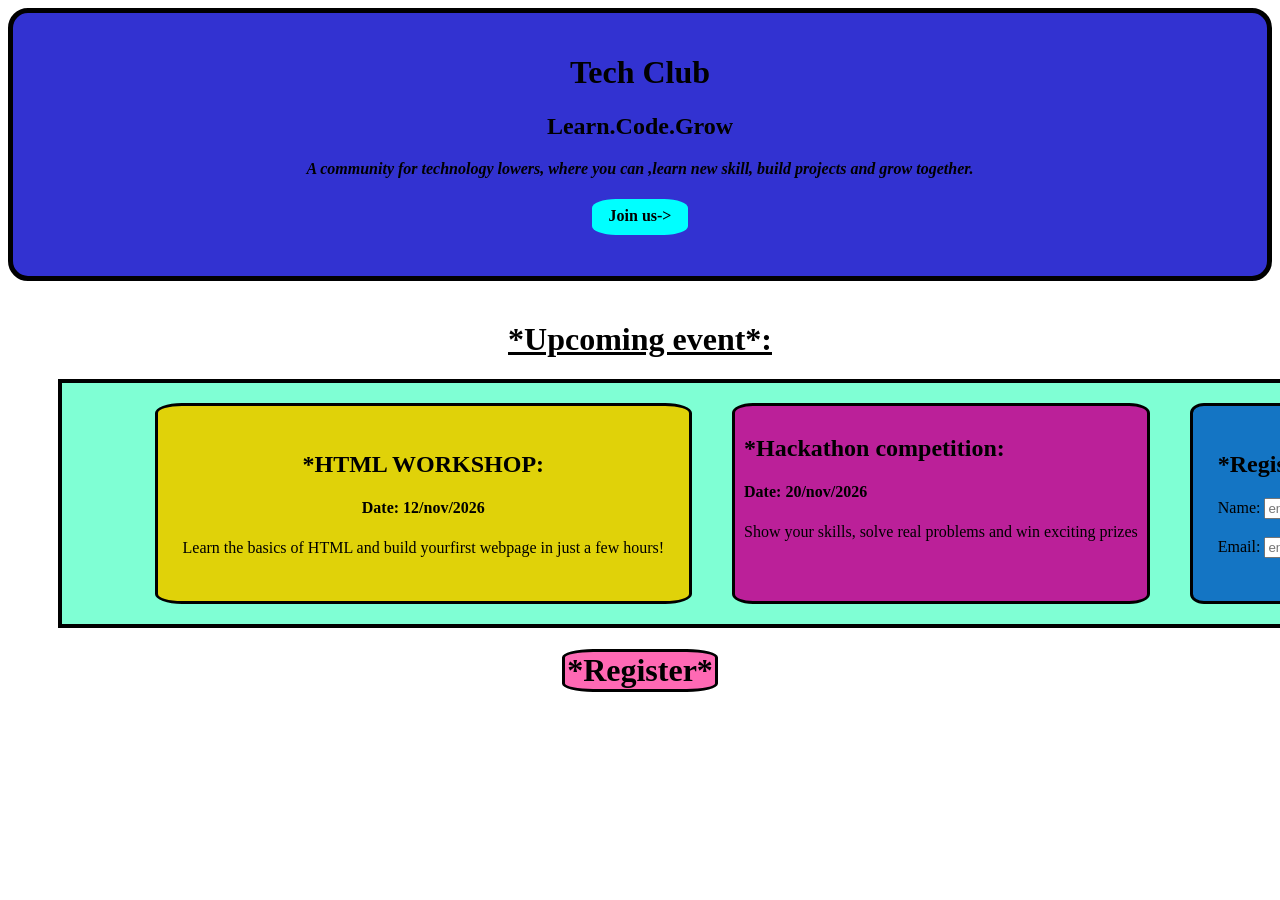
<file: week 5/assignment5.html>
<!DOCTYPE html>
<html lang="en">
<head>
    <meta charset="UTF-8">
    <meta name="viewport" content="width=device-width, initial-scale=1.0">
    <title>week 5</title>
</head>
<link rel="stylesheet" href="style2.css">
<body>
    <div class="box"><center>
        <div class="box1" id="m"><h1>Tech Club</h1>
        <h2>Learn.Code.Grow</h2>
            <b><i>A community for  technology lowers, where you can ,learn new skill, build projects and grow together.</i></b>
            <h4 id="p">Join us-></h4></center>
        </div>
    </div>
    <br>
    <div class="box2">
       <div><h1><u><center>*Upcoming event*:</center></u></h1></div> 
        <div class="box3">
            <div id="aa">
                <h2>*HTML WORKSHOP:</h2>
            <h4>Date: 12/nov/2026</h4>
            <p>Learn the basics of HTML and build
                yourfirst webpage in just a few hours!
            </p>
        </div>
            <div id="ss">
                <h2>*Hackathon competition:</h2>
                <h4>Date: 20/nov/2026</h4>
                <p>Show your skills, solve real problems and
                win exciting prizes</p>

            </div>
        <div id="cc">
            <h2>*Register:</h2>
            <label for="Name">Name:</label>
                <input text="type"
                placeholder="enter your name" required>
<br><br>
<label for="Email">Email:</label>
                <input text="type"
                placeholder="enter your email" required>
                <br>
                <br>
        </div>
      </div>  
      <center>
                <h1 id="r">*Register*</h1>
                </center>
</body>
</html>
</file>
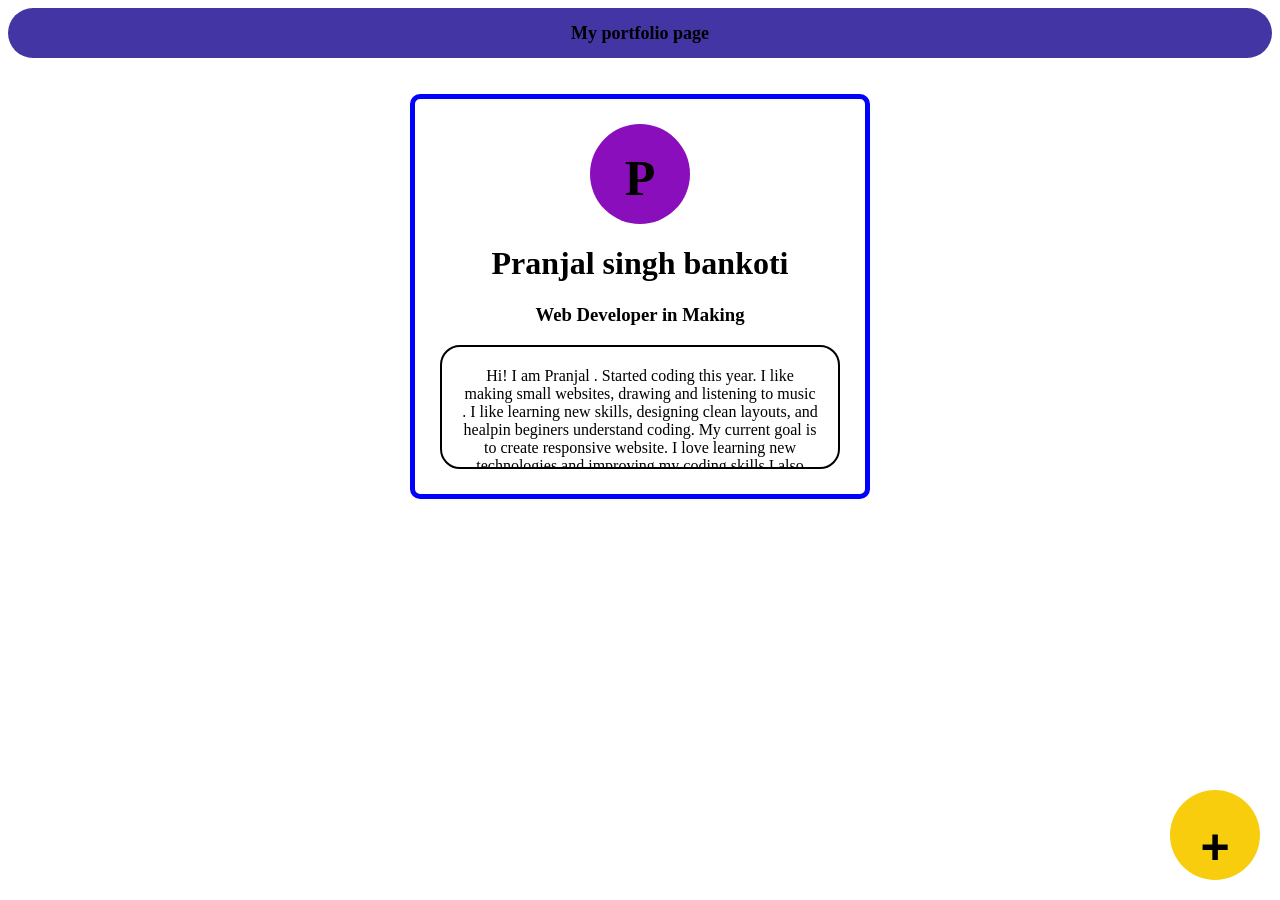
<file: week 6/assignment6.html>
<!DOCTYPE html>
<html lang="en">
<head>
    <meta charset="UTF-8">
    <meta name="viewport" content="width=device-width, initial-scale=1.0">
    <title>Document</title>
    <link rel="stylesheet" href="style.css">
</head>
<body>
  <div class="name">
    <div id="box1">
    <b>My portfolio page</b>
    </div>
    <br>
    <br>
    <center>
    <div id="box">
      <div id="box2"><b>P</b></div>
       <center> 
        <h1> Pranjal singh bankoti</h1>
        <h3>Web Developer in Making</h3>
      </center>
        
        <div id="box3">
          Hi! I am Pranjal . Started coding this year. I like making small websites, drawing and listening to music . I like learning new skills, designing clean layouts, and
          healpin beginers understand coding. My current goal is 
                 to create responsive website. I love learning new technologies and improving my coding skills
       I also learn Java, beackend development. </div>
    </div></center>
    <br>
    <button id="box4">+</button>
    </div>
  </div>  

</body>
</html>
</file>
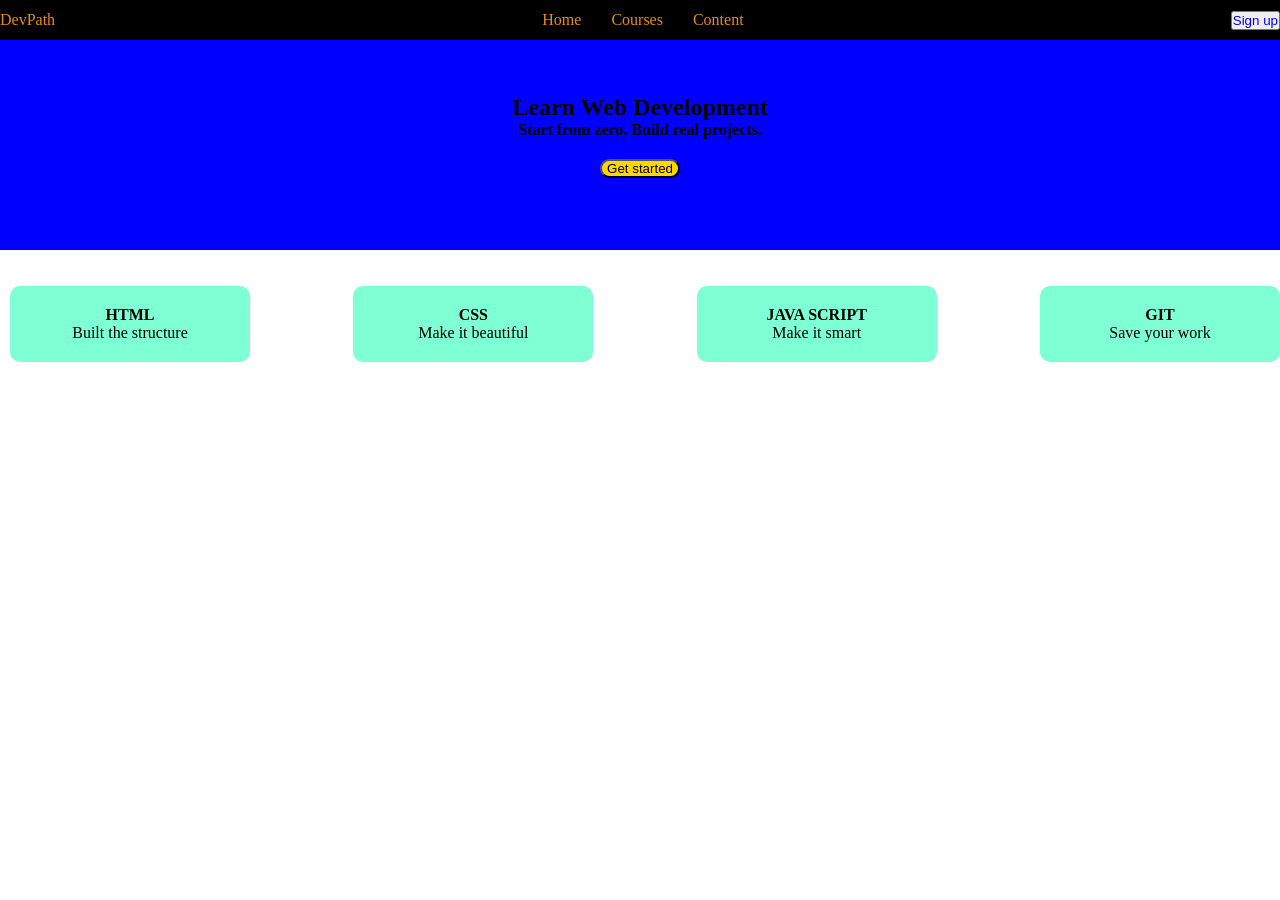
<file: week 7/assignment7.html>
<!DOCTYPE html>
<html lang="en">
<head>
    <meta charset="UTF-8">
    <meta name="viewport" content="width=device-width, initial-scale=1.0">
    <title>Week 7</title>
    <link rel="stylesheet" href="style2.css">
</head>

<body>
    <div id="box2">
    <div class="item" id="item1">
        <nav target="_blank">DevPath</nav>
    
    <div class="item">
          <nav >Home</nav>
          <nav>Courses</nav>
          <nav>Content</nav>
           
        
</div>
    

<div>
<button id="box">
     <a href="#" target="_blank">Sign up</a> 
</button>
 </div>
    </div>
    <br><br><br>

    <div class="box3"><center>
        <h2>Learn Web Development</h2>
        <h4>Start from zero, Build real projects.</h4>
        <button id="o">Get started</button>
    </center></div>
    </div>
    <br><br>
    
    <div class="box4">
      
            <p id="html"><b>HTML</b>
            <br>
            Built the structure
        </p>
        <p id="css"><b>CSS</b>
            <br>
            Make it beautiful</p>
<p id="js"><b>JAVA SCRIPT</b>
    <br>
    Make it smart</p>
    <p id="git"><b>GIT</b>
        <br>
        Save your work</p>
       

    </div>

</body>
</html>
</file>
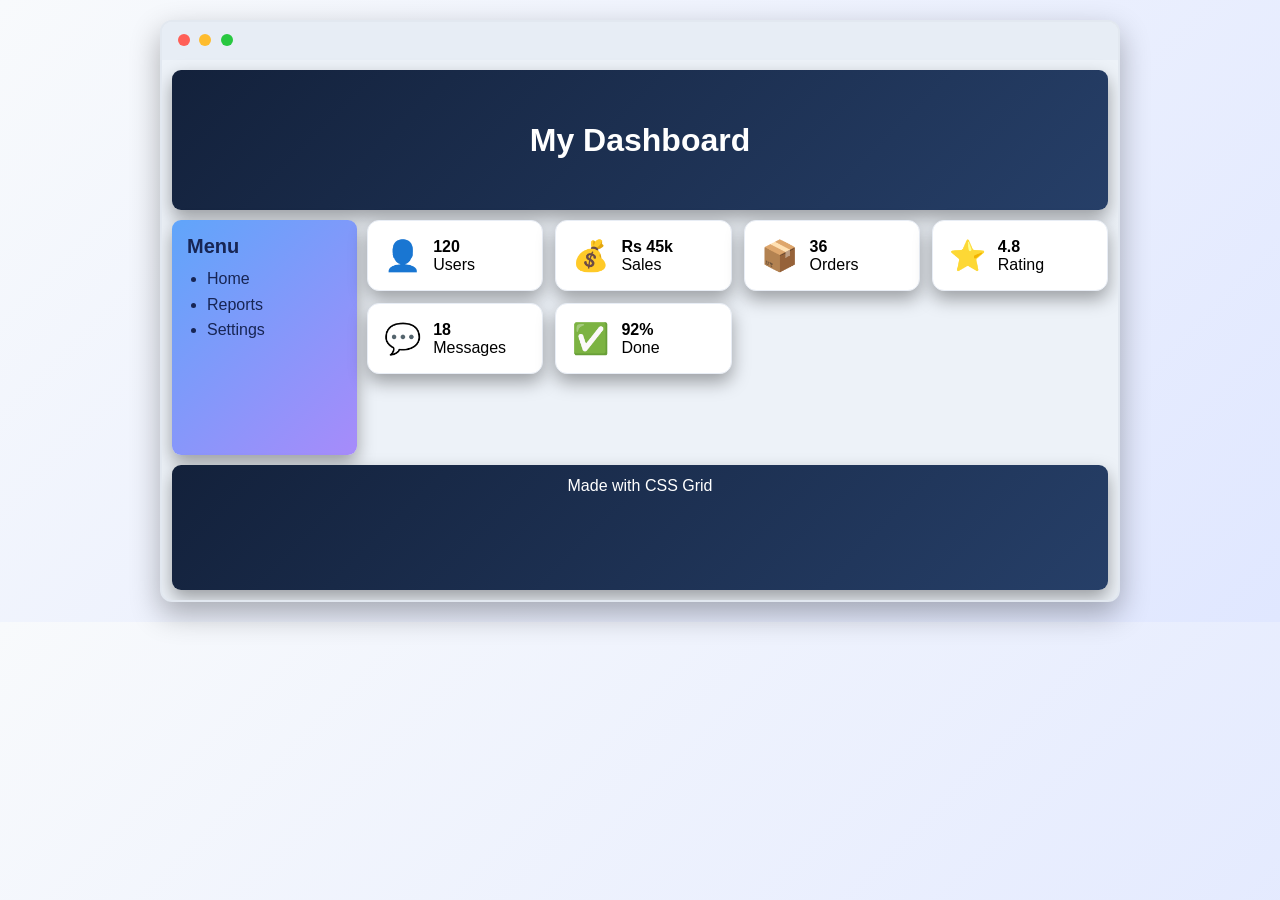
<file: week 8/assignment8.html>
<!DOCTYPE html>
<html lang="en">
<head>
    <meta charset="UTF-8">
    <meta name="viewport" content="width=device-width, initial-scale=1.0">
    <title>My Dashboard</title>
     
</head>
<link rel="stylesheet" href="style3.css">
<body>
    <div class="browser">
        <div class="browser-bar">
            <span class="dot red"></span>
            <span class="dot yellow"></span>
            <span class="dot green"></span>
        </div>

        <div class="dashboard">
            <header class="head">
                <h1>My Dashboard</h1>
            </header>

            <aside class="side">
                <h2>Menu</h2>
                <ul>
                    <li>Home</li>
                    <li>Reports</li>
                    <li>Settings</li>
                </ul>
            </aside>

            <main class="main">
                <div class="card"><span class="icon">👤</span><span><strong>120</strong><br>Users</span></div>
                <div class="card"><span class="icon">💰</span><span><strong>Rs 45k</strong><br>Sales</span></div>
                <div class="card"><span class="icon">📦</span><span><strong>36</strong><br>Orders</span></div>
                <div class="card"><span class="icon">⭐</span><span><strong>4.8</strong><br>Rating</span></div>
                <div class="card"><span class="icon">💬</span><span><strong>18</strong><br>Messages</span></div>
                <div class="card"><span class="icon">✅</span><span><strong>92%</strong><br>Done</span></div>
            </main>

            <footer class="foot">
                Made with CSS Grid
            </footer>
        </div>
    </div>
</body>
</html>
</file>
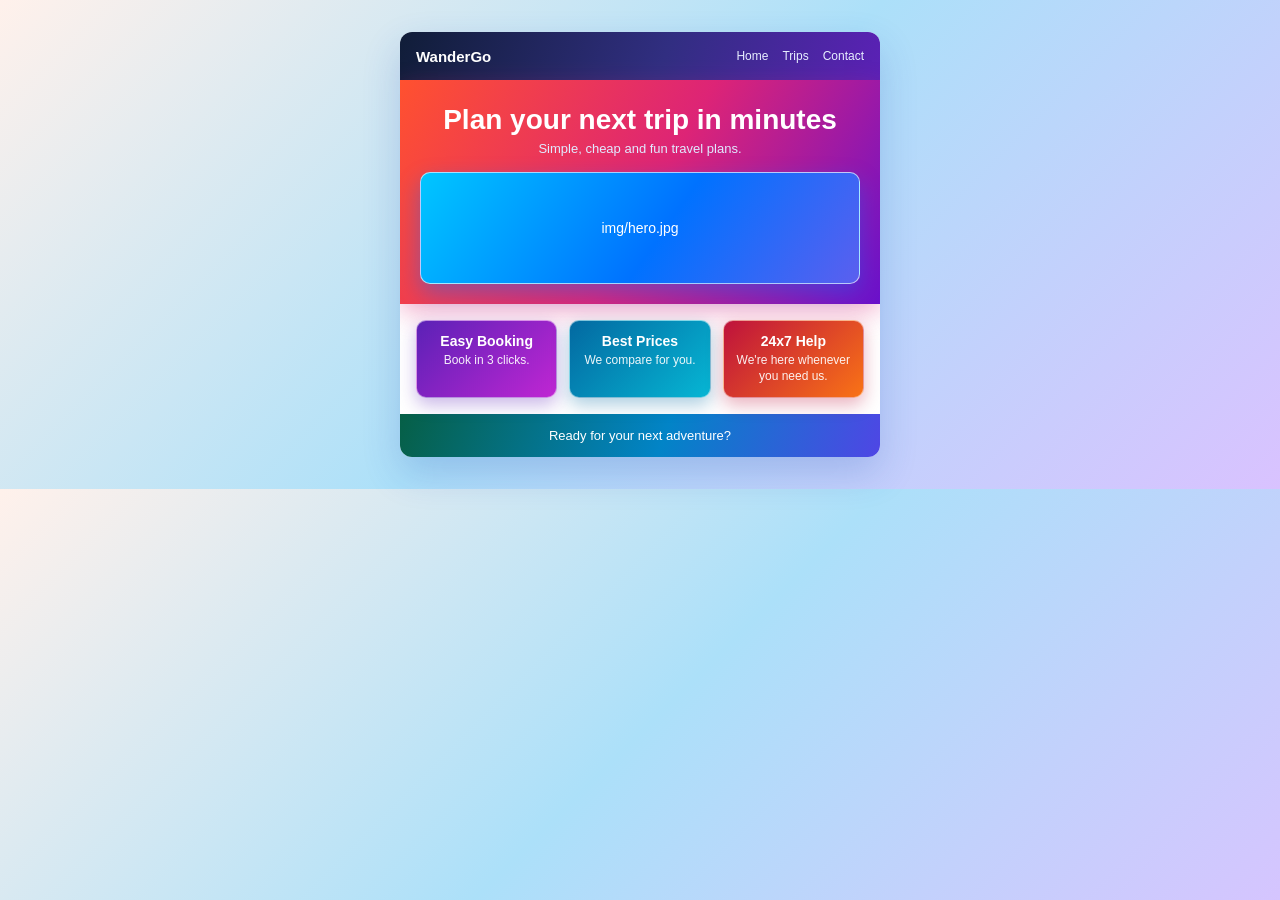
<file: week 9/assignment9.html>
<!DOCTYPE html>
<html lang="en">
<head>
    <meta charset="UTF-8">
    <meta name="viewport" content="width=device-width, initial-scale=1.0">
    <title>WanderGo | Plan your next trip</title>
    <link rel="stylesheet" href="style5.css">
</head>
<body>
    <div class="site-shell">
        <header class="site-header">
            <a class="brand" href="#" aria-label="WanderGo home">WanderGo</a>
            <nav aria-label="Main navigation">
                <a href="#home">Home</a>
                <a href="#trips">Trips</a>
                <a href="#contact">Contact</a>
            </nav>
        </header>

        <main>
            <section class="hero" id="home">
                <h1>Plan your next trip in minutes</h1>
                <p class="hero-subtitle">Simple, cheap and fun travel plans.</p>
                <div class="hero-image" role="img" aria-label="Travel destination image placeholder">
                    <span>img/hero.jpg</span>
                </div>
            </section>

            <section class="features" id="trips" aria-label="Why travel with WanderGo">
                <article class="feature-card">
                    <h2>Easy Booking</h2>
                    <p>Book in 3 clicks.</p>
                </article>
                <article class="feature-card">
                    <h2>Best Prices</h2>
                    <p>We compare for you.</p>
                </article>
                <article class="feature-card">
                    <h2>24x7 Help</h2>
                    <p>We're here whenever you need us.</p>
                </article>
            </section>
        </main>

        <footer class="site-footer" id="contact">
            Ready for your next adventure?
        </footer>
    </div>
</body>
</html>
</file>
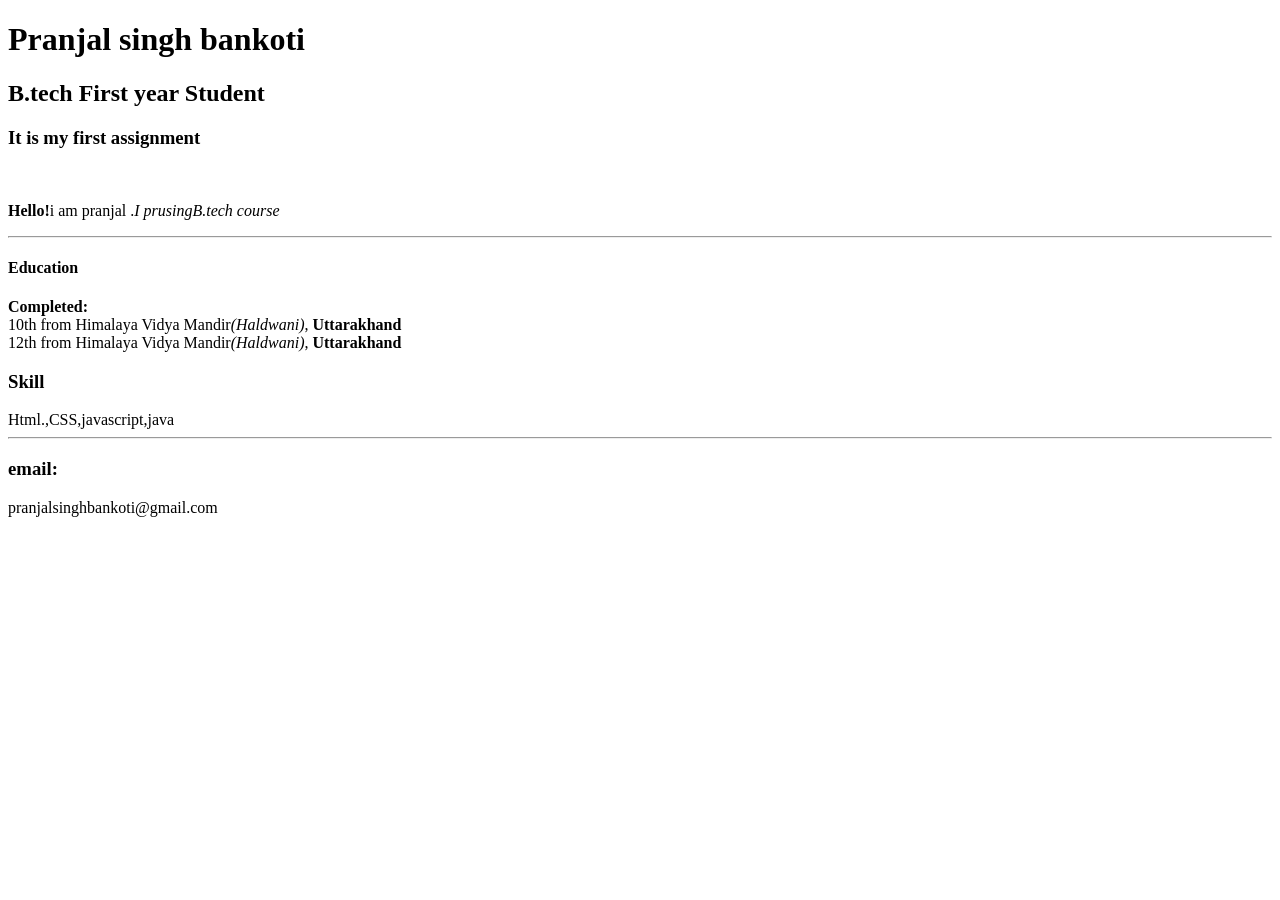
<file: week2/assignment1.html>
<!DOCTYPE html>
<html lang="en">
<head>
    <meta charset="UTF-8">
    <meta name="viewport" content="width=device-width, initial-scale=1.0">
    <title>week2 assignment</title>
</head>
<body>
    <h1> Pranjal singh bankoti</h1>
    <h2>B.tech First year Student</h2>
    <h3>It is my first assignment</h3>
   <br>
    <p><b>Hello!</b>i am pranjal .<i>I prusing<em>B.tech course </em></i></p>
    <hr>
    <div class="portfolio" id="education">
        <h4>Education</h4>
        <b>Completed:</b>
        <br>
        10th from Himalaya Vidya Mandir<em>(Haldwani)</em>,<b> Uttarakhand</b>
        <br>
         12th from Himalaya Vidya Mandir<em>(Haldwani)</em>,<b> Uttarakhand</b><br>
         <div>
            <h3>Skill</h3>
            Html.,CSS,javascript,java
         </div>
    </div>
    <hr>
    <footer>
      <h3>email:</h3>pranjalsinghbankoti@gmail.com
    </footer>
</body>
</html>
</file>
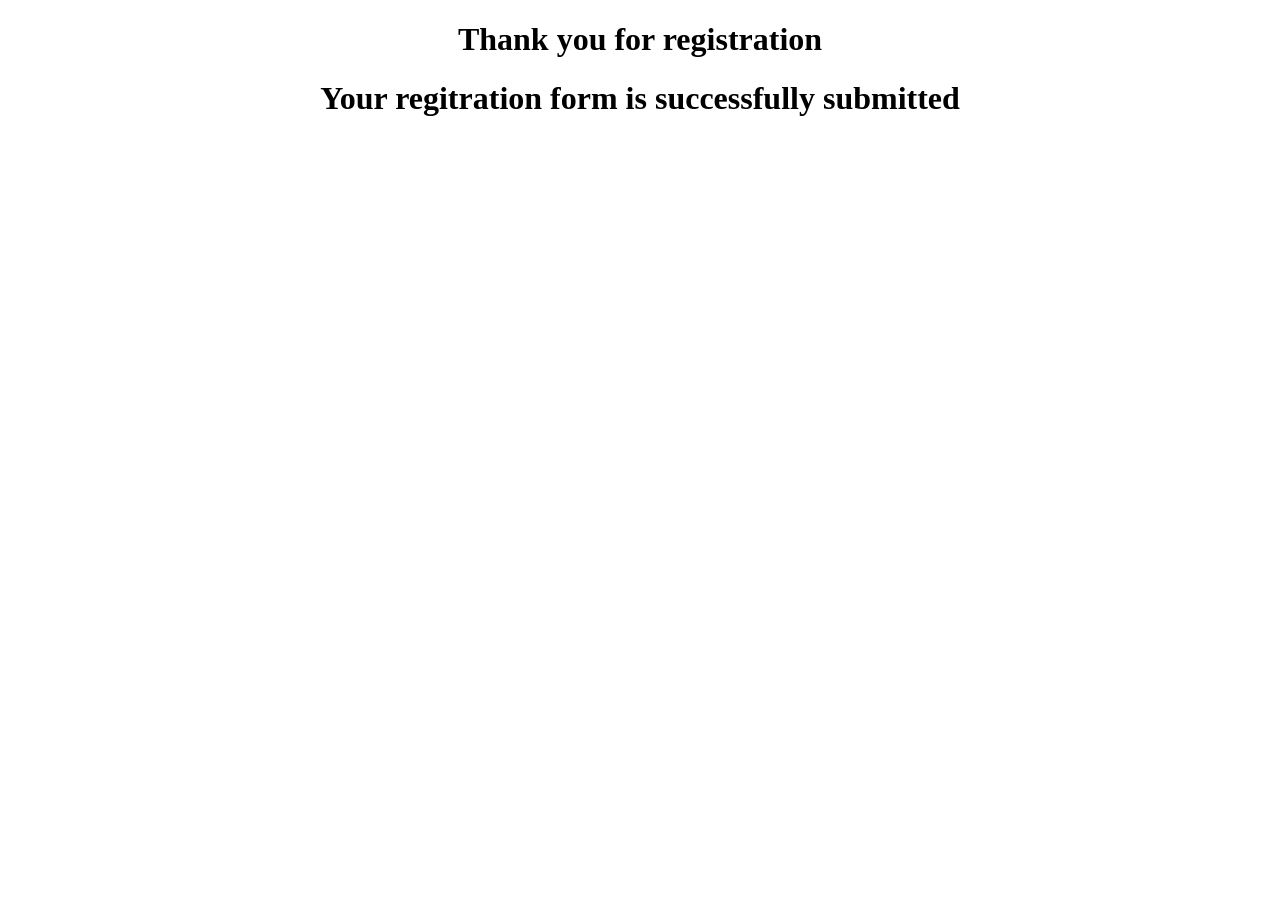
<file: week4/action.html>
<!DOCTYPE html>
<html lang="en">
<head>
    <meta charset="UTF-8">
    <meta name="viewport" content="width=device-width, initial-scale=1.0">
    <title>Registered</title>
</head>
<body>
    <Center>
    <h1>Thank you for registration</h1>
    <h1> Your regitration form is successfully submitted</h1>
    </Center>
</body>
</html>
</file>
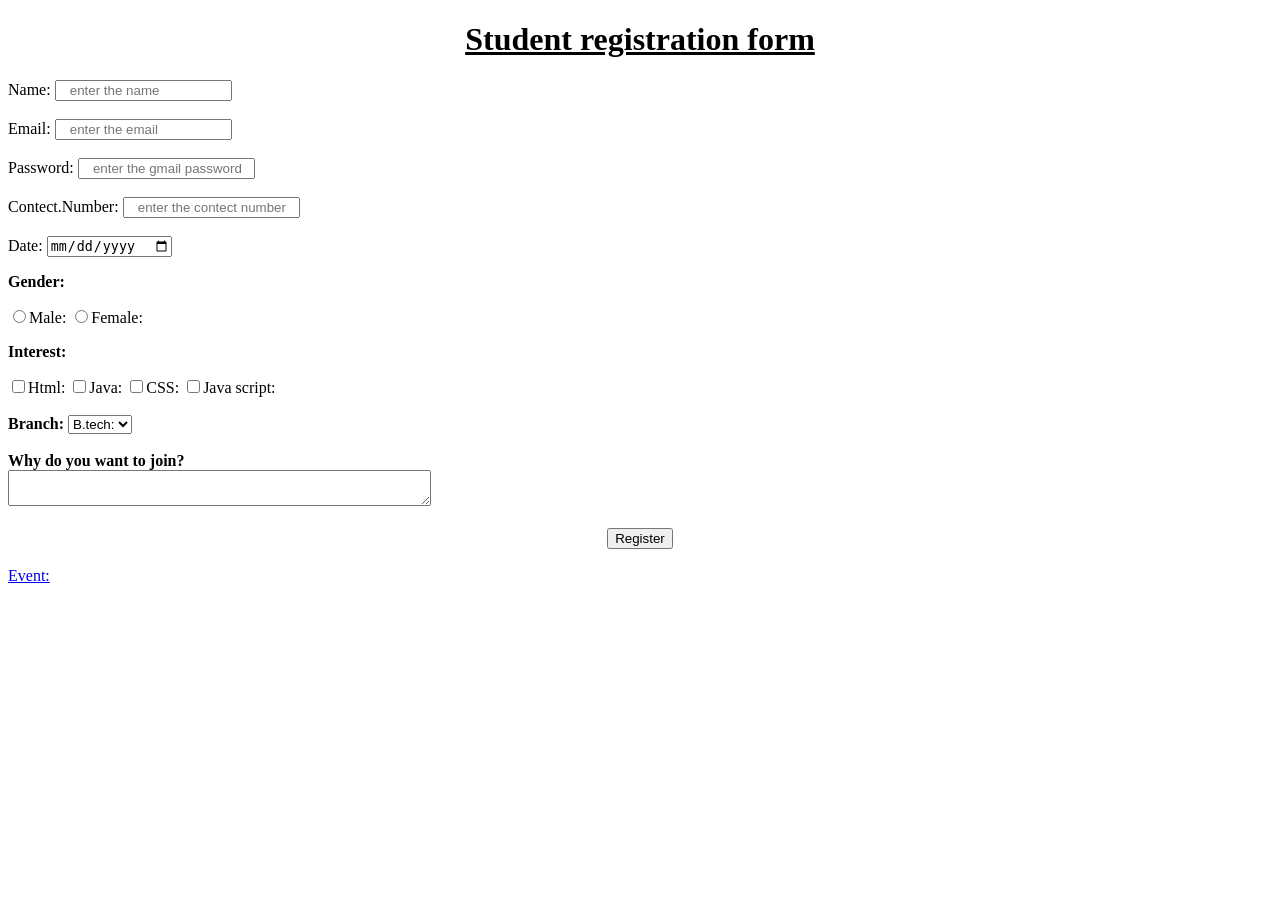
<file: week4/assignment4.html>
<!DOCTYPE html>
<html lang="en">
<head>
    <meta charset="UTF-8">
    <meta name="viewport" content="width=device-width, initial-scale=1.0">
    <title>Document</title>
</head>
<body>
  <div>
    <form action="action.html" class="form">
      <center>
        <h1><u>Student registration form</u></h1>
    </center>
    <lable  for="Name"> Name:</lable>
        <input
        type="text"
        name="name"
        placeholder="   enter the name  " required>
      
   
<br><br>
<lable  for="email"> Email:</lable>
        <input
        type="email"
        name="email"
        placeholder="   enter the email " required>
      <br><br>
        <lable  for="Passward"> Password:</lable>
        <input
        type="password"
        name="password"
        placeholder="   enter the gmail password  "
      required> <br><br>
        <lable  for="contect.number"> Contect.Number:</lable>
        <input
        type="tel"
        name="phone"
        placeholder="   enter the contect number  "
      required>

        <br><br>

        <lable  for="Date"> Date:</lable>
        <input
        type="date"
         name="dob"
        placeholder="   enter your dob  "
      required>

        <br>
        
        <p> <b>Gender:</b></p>
   <label required>
    <input
    type="radio"
    name="Gender"
    value="Male" >Male:
   </label>
   <label>
   <input
    type="radio"
    name="Gender"
    value="Female">Female:
   </label>
   
   </label><br>

   <p><b>Interest:</b></p>
   <label>
    <input
    type="checkbox"
    name="SkilLS"
    value="Html" >Html:
   </label>
   <label>
    <input
    type="checkbox"
    name="SkilLS"
    value="Java">Java:
   </label>
   <label>
    <input
    type="checkbox"
    name="SkillS"
    value="CSS">CSS:
   </label>
   <label>
    <input
    type="checkbox"
    name="SkillS"
    value="Java script">Java script:
   </label>
   <br><br>
   <label for="course"><b>Branch:</b></label>
   <select name="course" required>
    
    <option value="B.tech">B.tech:</option>
    <option value="BCA">BCA:</option>
    <option value="AI">AI:</option>
   </select>

   <br><br>
   
   <lable for="reason"><b> Why do you want to join?</b></lable>
   <br>
  <textarea
  name="reason"
  row="3"
  cols="50" required>
  </textarea>
  <br><br>
  <center>
  <button type="Register">Register</button>
  </center>
  </div>
  <br>
  <footer>
    <nav>
      <a href="event.html" target="_blank">Event:</a>
    </nav>
  </footer>
  </form>
</body>
</html>
</file>
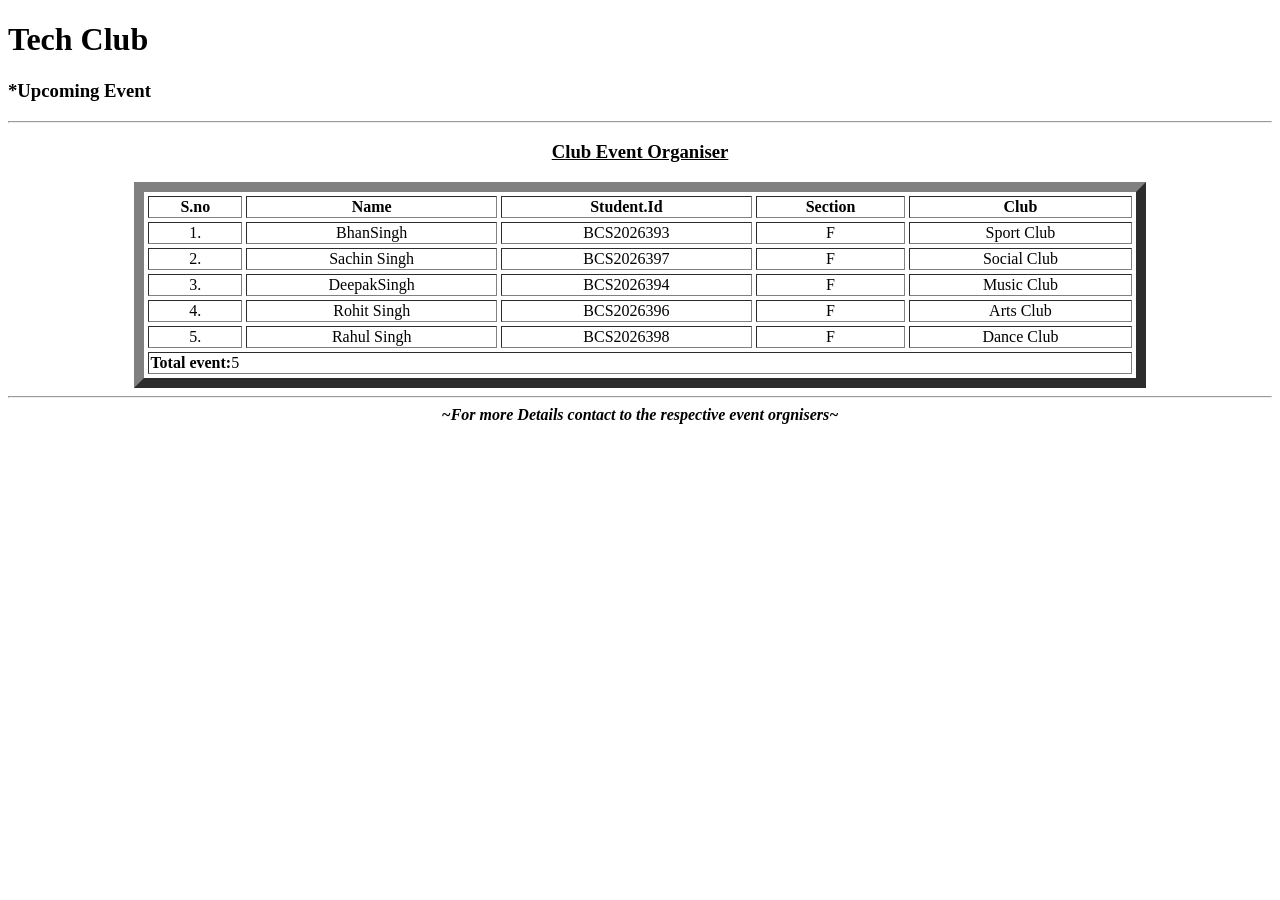
<file: week4/event.html>
<!DOCTYPE html>
<html lang="en">
<head>
    <meta charset="UTF-8">
    <meta name="viewport" content="width=device-width, initial-scale=1.0">
    <title>Document</title>
</head>
<body>
    <h1>Tech Club</h1>
    <h3>*Upcoming Event</h3><hr>
    <center>
       <h3><b><u>Club Event Organiser</u></b></h3>
       </center>
<table align="center" border="10%" cellpadding="1" width="80%" cellspacing="4">
        
         <tr>
            <th>S.no</th>
           <th>Name</th>
           <th>Student.Id</th>
           <th>Section</th>
           <th>Club</th>
         </tr>

         <tr align="center">
            <td>1.</td>
            <td>BhanSingh</td>
            <td>BCS2026393</td>
            <td>F</td>
            <td>Sport Club</td>
         </tr>

          <tr align="center">
            <td>2.</td>
            <td>Sachin Singh</td>
            <td>BCS2026397</td>
            <td>F</td>
            <td>Social Club</td>
         </tr>

          <tr align="center">
            <td>3.</td>
            <td>DeepakSingh</td>
            <td>BCS2026394</td>
            <td>F</td>
            <td>Music Club</td>
         </tr>

          <tr align="center">
            <td>4.</td>
            <td>Rohit Singh</td>
            <td>BCS2026396</td>
            <td>F</td>
            <td>Arts Club</td>
         </tr>

          <tr align="center">
            <td>5.</td>
            <td>Rahul Singh</td>
            <td>BCS2026398</td>
            <td>F</td>
            <td>Dance Club</td>

         </tr>
         <tr>
            <td  colspan="5"><b>Total event:</b>5</td>
         </tr>

</table>  
<hr>  
<footer align="center">
   <i><b>~For more Details contact to the respective event orgnisers~</b></i>
</footer>
</body>
</html>
</file>
<file: week 5/style2.css>
.box1{
    background-color: rgb(50, 50, 209);
    padding: 20px;
    border-radius: 20px;
    border: 5px solid black;

       
    }

#p{
    background-color: aqua;
    border: 50px;
    width: 80px;
    height: 20px;
    padding: 8px;
    text-align: center;
    border-radius: 25%;
}
.box3{
    display:flex;
    justify-content:center;
    margin-: 20px;
    margin-left: 50px;
    border: 4px solid black;
    background-color: aquamarine;
    width: 1500px
}
#aa{
border: 3px solid black;
margin: 20px;
text-align: center;
border-radius: 5%;
background-color:rgb(224, 210, 9) ;
padding: 25px;
}
#cc{
    border: 3px solid black;
margin: 20px;
padding: 25px;
border-radius: 5%;
background-color:rgb(20, 117, 196) ;


}
#ss{ border: 3px solid black;
margin: 20px;
padding: 9px;
border-radius: 5%;
background-color:rgb(187, 32, 153) ;
}
#r{
    border: 3px solid black;
    border-radius:20%;
    background-color: hotpink;
    width:150px
    
    
}
</file>
<file: week 6/style.css>
#box1{
    background-color: rgb(67, 53, 163);
    height: 50px;
    border-radius: 30px;
    align-content: center;
    text-align: center;
    font-size: large;
}
#box{
    
    border: 5px solid blue;
    width: 400px;
    border-radius: 10px;
    padding: 25px;
   
}
#box2{
    align-content: center;
    text-align: center;
    background-color:rgb(138, 14, 187);
    border:2px ;
    height: 50px;
    padding: 25px;
    border-radius: 50%;
    width: 50px;
    font-size:50px ;
}
#box3{
    border: 2px solid black;
    padding: 20px;
    border-radius: 20px;
    overflow: auto;
    height: 80px;
}
#box4{
    display: flex;
    justify-content: center;
    align-content:center;
    background-color:rgb(248, 205, 13);
    border:2px ;
    height: 90px;
    padding: 28px;
    border-radius: 50%;
    width: 90px;
   font-size: 50px;
   font-weight: bold;
   position: fixed;
   bottom: 20px;
   right: 20px;

}
</file>
<file: week 7/style2.css>
*{
    margin: 0%;
    padding: 0px;
}
.item{
     display: flex;
     color: rgb(228, 139, 24);
    background-color: black;
    height: 40px;
    justify-content: space-between;
    align-items: center;
    
    
        
}
#box a{
  text-decoration: none;
  font-size: bolt;

}
#box2{
    background-color: blue;
    height: 250px;
}
.item{
    display: flex;
    gap: 30px;
}
#o{
    background-color: gold;
    border-radius: 25px;
    width: 80px;
    height:100p ;
    margin-top: 20px;
}
.box4{
   display: flex;
   justify-content:space-between;
  
}
#html{
    background-color: aquamarine;
    border-radius: 10px;
    text-align: center;
    width: 200px;
    padding: 20px;
     margin-left: 10px;
}
#css{
    background-color: aquamarine;
    border-radius: 10px;
    text-align: center;
    width: 200px;
    padding: 20px; 
     margin-left: 10px;
}
#js{
    background-color: aquamarine;
    border-radius: 10px;
    text-align: center;
    width: 200px;
    padding: 20px; 
     margin-left: 10px;

}
#git{
        background-color: aquamarine;
    border-radius: 10px;
    text-align: center;
    width: 200px;
    padding: 20px; 
    margin-left: 10px;
}
</file>
<file: week 8/style3.css>
* {
    box-sizing: border-box;
}
.browser {
    box-shadow: 0 12px 30px rgba(0, 0, 0, 0.3) !important;
}

.head,
.side,
.card,
.foot {
    box-shadow: 0 8px 18px rgba(0, 0, 0, 0.35) !important;
}

.side {
    background: linear-gradient(135deg, #60a5fa, #a78bfa) !important;
}
body {
    margin: 20px;
    font-family: Arial, sans-serif;
    background: linear-gradient(135deg, #f8fafc, #e0e7ff);
}

.browser {
    max-width: 960px;
    margin: 0 auto;
    overflow: hidden;
    border: 2px solid #e2e8f0;
    border-radius: 12px;
    background: #edf2f8;
    box-shadow: 0 12px 30px rgba(19, 33, 59, 0.18);
}

.browser-bar {
    height: 38px;
    padding: 10px 16px;
    background: #e7edf5;
}

.dot {
    display: inline-block;
    width: 12px;
    height: 12px;
    margin-right: 5px;
    border-radius: 50%;
}

.red { background: #ff5f57; }
.yellow { background: #febc2e; }
.green { background: #28c840; }

.dashboard {
    display: grid;
    grid-template-columns: 1fr 4fr;
    grid-template-areas:
        "head head"
        "side main"
        "foot foot";
    gap: 10px;
    padding: 10px;
}

.head {
    grid-area: head;
    min-height: 140px;
    display: flex;
    align-items: center;
    justify-content: center;
    color: white;
    background: linear-gradient(135deg, #13213b, #263f68);
    border-radius: 9px;
    box-shadow: 0 5px 12px rgba(19, 33, 59, 0.2);
}

.head h1 {
    margin: 0;
}

.side {
    grid-area: side;
    min-height: 235px;
    padding: 15px;
    color: #172554;
    background: linear-gradient(135deg, #dbeafe, #c4b5fd);
    border-radius: 9px;
    box-shadow: 0 5px 14px rgba(79, 70, 229, 0.2);
}

.side h2 {
    margin: 0 0 8px;
    font-size: 20px;
}

.side ul {
    margin: 0;
    padding-left: 20px;
    line-height: 1.6;
}

.main {
    grid-area: main;
    display: grid;
    grid-template-columns: repeat(auto-fit, minmax(150px, 1fr));
    align-content: start;
    gap: 12px;
}

.card {
    display: flex;
    align-items: center;
    gap: 12px;
    min-height: 71px;
    padding: 12px 16px;
    background: white;
    border: 1px solid #e8edf5;
    border-radius: 12px;
    box-shadow: 0 4px 10px rgba(19, 33, 59, 0.12);
    transition: transform 0.2s ease, box-shadow 0.2s ease;
}

.card:hover {
    transform: translateY(-4px);
    box-shadow: 0 8px 18px rgba(19, 33, 59, 0.2);
}

.icon {
    font-size: 30px;
}

.foot {
    grid-area: foot;
    min-height: 125px;
    display: flex;
    align-items: flex-start;
    justify-content: center;
    padding: 12px;
    color: white;
    background: linear-gradient(135deg, #13213b, #263f68);
    border-radius: 9px;
    box-shadow: 0 5px 12px rgba(19, 33, 59, 0.2);
}

@media (max-width: 600px) {
    .dashboard {
        grid-template-columns: 1fr;
        grid-template-areas:
            "head"
            "side"
            "main"
            "foot";
    }
}
</file>
<file: week 9/style5.css>
* {
    box-sizing: border-box;
}

html {
    scroll-behavior: smooth;
}

body {
    margin: 0;
    padding: 32px 16px;
    color: #172554;
    font-family: Arial, sans-serif;
    background: linear-gradient(135deg, #fff1eb 0%, #ace0f9 50%, #d9c2ff 100%);
}

.site-shell {
    width: 100%;
    max-width: 480px;
    margin: 0 auto;
    overflow: hidden;
    background: #fff;
    border-radius: 12px;
    box-shadow: 0 16px 38px rgba(30, 64, 175, 0.2);
}

.site-header {
    display: flex;
    align-items: center;
    justify-content: space-between;
    gap: 12px;
    min-height: 48px;
    padding: 0 16px;
    color: #fff;
    background: linear-gradient(110deg, #101d38 0%, #312e81 55%, #5b21b6 100%);
    box-shadow: 0 5px 16px rgba(49, 46, 129, 0.35);
}

.brand {
    color: inherit;
    font-size: 15px;
    font-weight: 700;
    text-decoration: none;
}

.site-header nav {
    display: flex;
    gap: 14px;
}

.site-header nav a {
    color: #e7efff;
    font-size: 12px;
    text-decoration: none;
    transition: color 0.2s ease;
}

.site-header nav a:hover {
    color: #93c5fd;
}

.hero {
    padding: 24px 20px 20px;
    color: #fff;
    text-align: center;
    background: linear-gradient(120deg, #ff512f 0%, #dd2476 52%, #6a11cb 100%);
    box-shadow: 0 9px 24px rgba(221, 36, 118, 0.35);
}

.hero h1 {
    margin: 0;
    font-size: clamp(22px, 5vw, 28px);
    line-height: 1.15;
}

.hero-subtitle {
    margin: 5px 0 16px;
    color: #e0eaff;
    font-size: 13px;
}

.hero-image {
    display: grid;
    min-height: 112px;
    place-items: center;
    color: #fff;
    background: linear-gradient(125deg, #00c6ff 0%, #0072ff 55%, #5b5fef 100%);
    border: 1px solid rgba(255, 255, 255, 0.65);
    border-radius: 10px;
    box-shadow: 0 9px 22px rgba(0, 114, 255, 0.38);
}

.hero-image span {
    font-size: 14px;
}

.features {
    display: grid;
    grid-template-columns: repeat(3, minmax(0, 1fr));
    gap: 12px;
    padding: 16px;
}

.feature-card {
    min-height: 68px;
    padding: 12px 8px;
    text-align: center;
    color: #fff;
    background: linear-gradient(135deg, #5b21b6, #c026d3);
    border: 1px solid rgba(255, 255, 255, 0.5);
    border-radius: 10px;
    box-shadow: 0 7px 17px rgba(91, 33, 182, 0.32);
    transition: transform 0.2s ease, box-shadow 0.2s ease;
}

.feature-card:hover {
    transform: translateY(-3px);
    box-shadow: 0 11px 22px rgba(91, 33, 182, 0.42);
}

.feature-card:nth-child(2) {
    background: linear-gradient(135deg, #0369a1, #06b6d4);
    box-shadow: 0 7px 17px rgba(3, 105, 161, 0.32);
}

.feature-card:nth-child(2):hover {
    box-shadow: 0 11px 22px rgba(3, 105, 161, 0.42);
}

.feature-card:nth-child(3) {
    background: linear-gradient(135deg, #be123c, #f97316);
    box-shadow: 0 7px 17px rgba(190, 18, 60, 0.32);
}

.feature-card:nth-child(3):hover {
    box-shadow: 0 11px 22px rgba(190, 18, 60, 0.42);
}

.feature-card h2 {
    margin: 0 0 3px;
    font-size: 14px;
}

.feature-card p {
    margin: 0;
    color: rgba(255, 255, 255, 0.92);
    font-size: 12px;
    line-height: 1.35;
}

.site-footer {
    padding: 14px 16px;
    color: #fff;
    font-size: 13px;
    text-align: center;
    background: linear-gradient(110deg, #065f46, #0284c7 55%, #4f46e5);
}

@media (max-width: 420px) {
    body {
        padding: 16px 10px;
    }

    .site-header {
        flex-direction: column;
        justify-content: center;
        gap: 7px;
        padding: 10px 12px;
    }

    .site-header nav {
        gap: 12px;
    }

    .hero {
        padding: 22px 12px 18px;
    }

    .features {
        grid-template-columns: 1fr;
        gap: 10px;
        padding: 12px;
    }

    .feature-card {
        min-height: 60px;
    }
}
</file>
